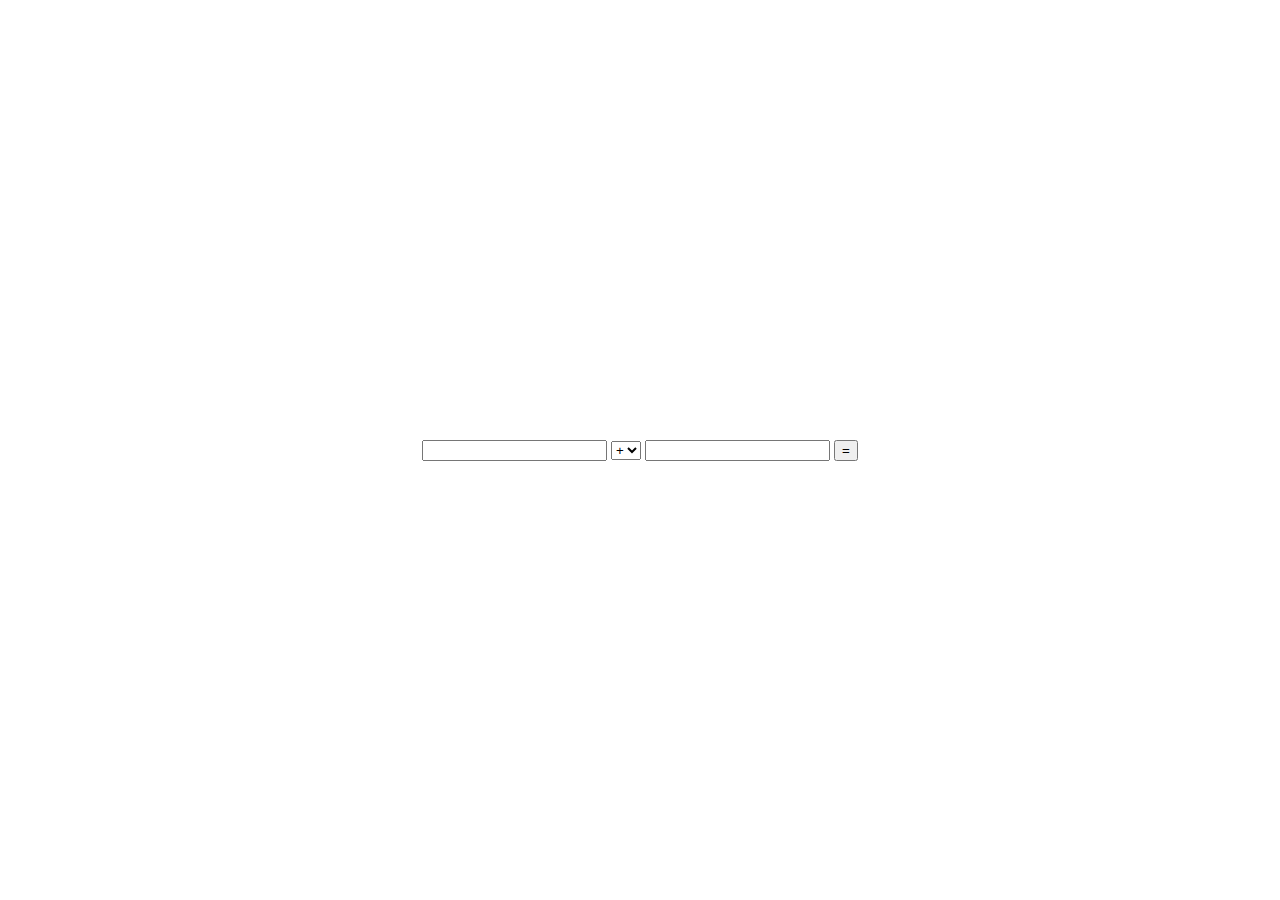
<file: 1/index.html>
<!doctype html>
<html lang="ru">
    <head>
        <meta charset="UTF-8">
        <meta name="viewport" content="width=device-width, initial-scale=1.0">
        <title>Домашнее задание 1</title>
        <link href="css/styles.css" rel="stylesheet">
    </head>
    <body>
        <form>
            <input type="text" class="num1">
            <select name="operator" class="operator">
                <option value="+">+</option>
                <option value="-">-</option>
                <option value="*">*</option>
                <option value="/">/</option>
            </select>
            <input type="text" class="num2">
            <input type="button" class="go" value="=">
            <span class="res"></span>
        </form>
        <script src="js/scripts.js"></script>
    </body>
</html>
</file>
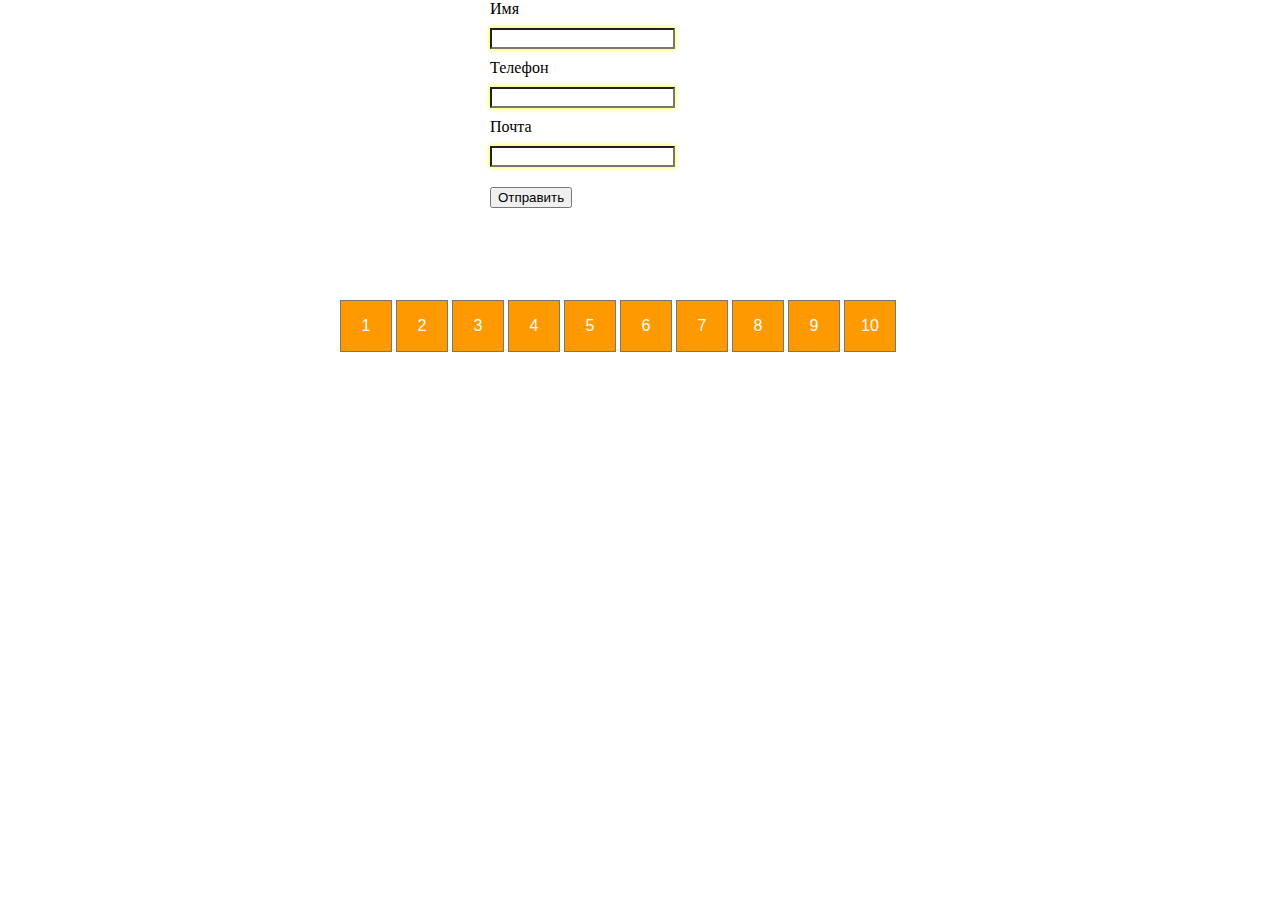
<file: 3/index.html>
<!doctype html>
<html lang="ru">
    <head>
        <meta charset="UTF-8">
        <meta name="viewport" content="width=device-width, initial-scale=1.0">
        <title>Домашнее задание 3</title>
        <link href="css/styles.css" rel="stylesheet">
    </head>
    <body>
        <form class="test">
            Имя<br><input type="text" name="name" class="check"><br>
            Телефон<br><input type="text" name="phone" class="check"><br>
            Почта<br><input type="text" name="email" class="check"><br>
            <input type="submit" value="Отправить">
        </form>

        <div class="items">
            <div class="item">1</div>
            <div class="item">2</div>
            <div class="item">3</div>
            <div class="item">4</div>
            <div class="item">5</div>
            <div class="item">6</div>
            <div class="item">7</div>
            <div class="item">8</div>
            <div class="item">9</div>
            <div class="item">10</div>
        </div>
        <script src="js/ourjquery.js"></script>
        <script src="js/scripts.js"></script>
    </body>
</html>
</file>
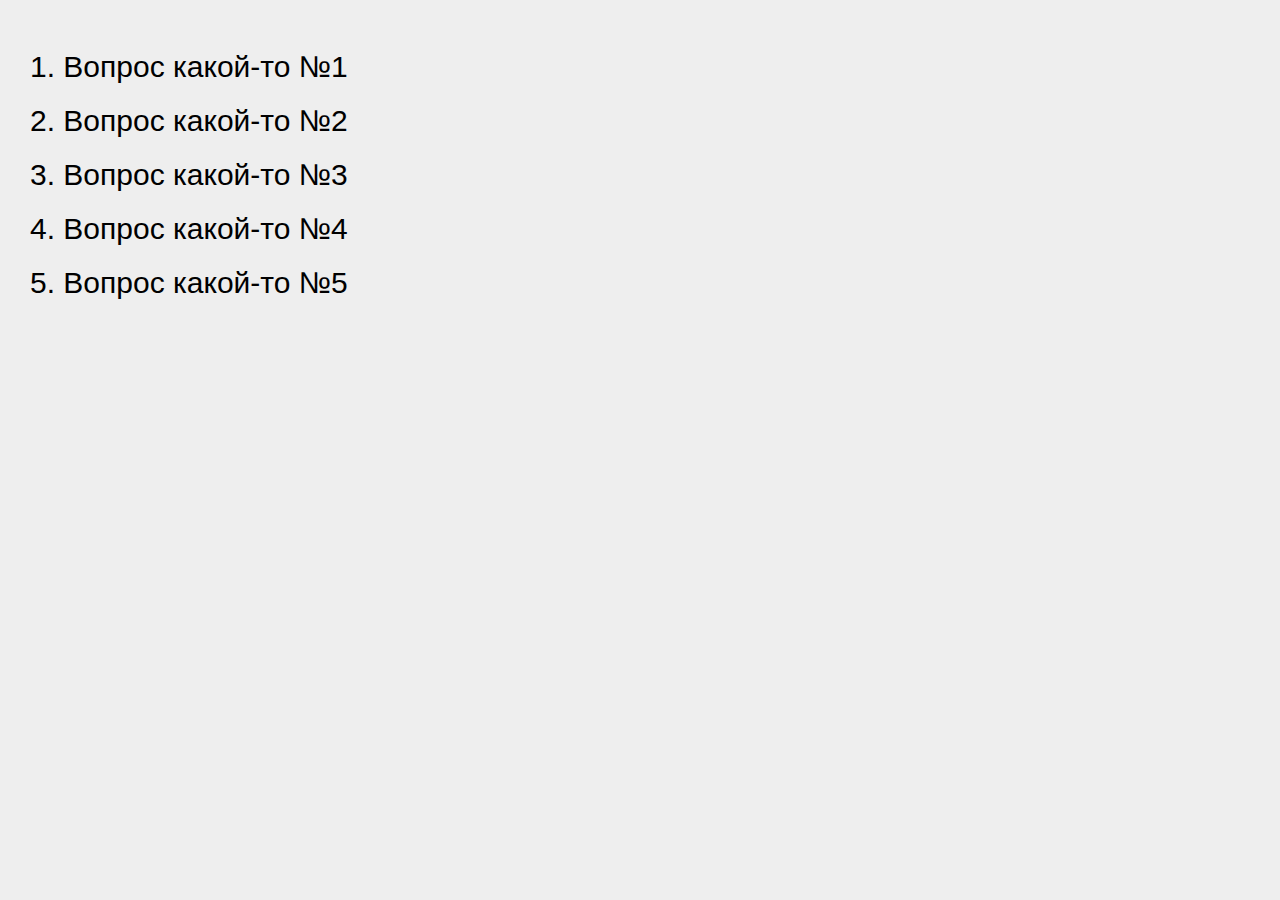
<file: 4/index.html>
<!doctype html>
<html lang="ru">
    <head>
        <meta charset="UTF-8">
        <meta name="viewport" content="width=device-width, initial-scale=1.0">
        <title>Домашнее задание 4-1</title>
        <link href="css/styles.css" rel="stylesheet">
    </head>
    <body>
        <div class="faq">
            <div class="item">
                <div class="ask">1. Вопрос какой-то №1</div>
                <div class="answer">
                    <p>Lorem ipsum dolor sit amet, consectetur adipiscing elit, sed do eiusmod tempor incididunt ut labore et dolore magna aliqua.
                        Ut enim ad minim veniam, quis nostrud exercitation ullamco laboris nisi ut aliquip ex ea commodo consequat.</p>
                    <p>Duis aute irure dolor in reprehenderit in voluptate velit esse cillum dolore eu fugiat nulla pariatur. Excepteur sint occaecat
                        cupidatat non proident, sunt in culpa qui officia deserunt mollit anim id est laborum.</p>
                </div>
            </div>
            <div class="item">
                <div class="ask">2. Вопрос какой-то №2</div>
                <div class="answer">
                    <p>Lorem ipsum dolor sit amet, consectetur adipiscing elit, sed do eiusmod tempor incididunt ut labore et dolore magna aliqua.
                        Ut enim ad minim veniam, quis nostrud exercitation ullamco laboris nisi ut aliquip ex ea commodo consequat.</p>
                    <p>Duis aute irure dolor in reprehenderit in voluptate velit esse cillum dolore eu fugiat nulla pariatur. Excepteur sint occaecat
                        cupidatat non proident, sunt in culpa qui officia deserunt mollit anim id est laborum.</p>
                </div>
            </div>
            <div class="item">
                <div class="ask">3. Вопрос какой-то №3</div>
                <div class="answer">
                    <p>Lorem ipsum dolor sit amet, consectetur adipiscing elit, sed do eiusmod tempor incididunt ut labore et dolore magna aliqua.
                        Ut enim ad minim veniam, quis nostrud exercitation ullamco laboris nisi ut aliquip ex ea commodo consequat.</p>
                    <p>Duis aute irure dolor in reprehenderit in voluptate velit esse cillum dolore eu fugiat nulla pariatur. Excepteur sint occaecat
                        cupidatat non proident, sunt in culpa qui officia deserunt mollit anim id est laborum.</p>
                </div>
            </div>
            <div class="item">
                <div class="ask">4. Вопрос какой-то №4</div>
                <div class="answer">
                    <p>Lorem ipsum dolor sit amet, consectetur adipiscing elit, sed do eiusmod tempor incididunt ut labore et dolore magna aliqua.
                        Ut enim ad minim veniam, quis nostrud exercitation ullamco laboris nisi ut aliquip ex ea commodo consequat.</p>
                    <p>Duis aute irure dolor in reprehenderit in voluptate velit esse cillum dolore eu fugiat nulla pariatur. Excepteur sint occaecat
                        cupidatat non proident, sunt in culpa qui officia deserunt mollit anim id est laborum.</p>
                </div>
            </div>
            <div class="item">
                <div class="ask">5. Вопрос какой-то №5</div>
                <div class="answer">
                    <p>Lorem ipsum dolor sit amet, consectetur adipiscing elit, sed do eiusmod tempor incididunt ut labore et dolore magna aliqua.
                        Ut enim ad minim veniam, quis nostrud exercitation ullamco laboris nisi ut aliquip ex ea commodo consequat.</p>
                    <p>Duis aute irure dolor in reprehenderit in voluptate velit esse cillum dolore eu fugiat nulla pariatur. Excepteur sint occaecat
                        cupidatat non proident, sunt in culpa qui officia deserunt mollit anim id est laborum.</p>
                </div>
            </div>
        </div>

        <script src="js/jquery-3.2.1.min.js"></script>
        <script src="js/jquery.bez.js"></script>
        <script src="js/scripts.js"></script>
    </body>
</html>
</file>
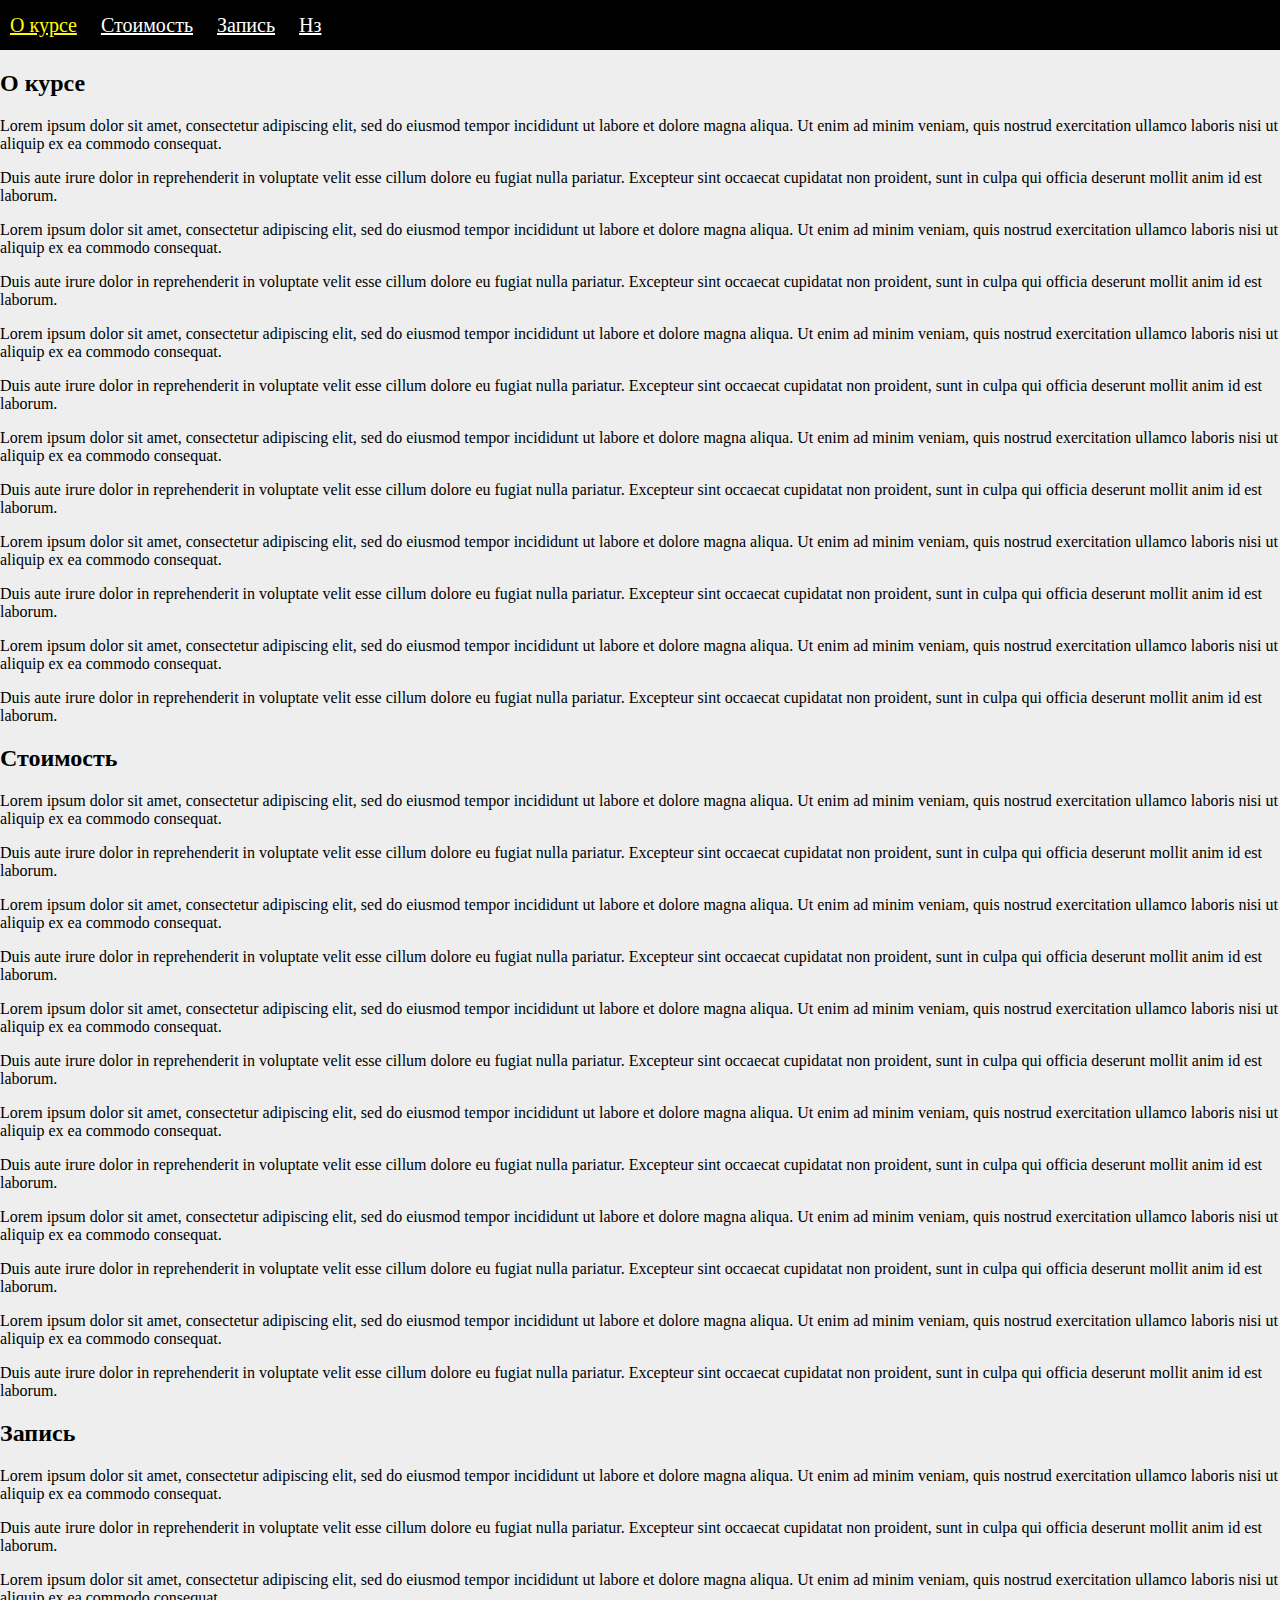
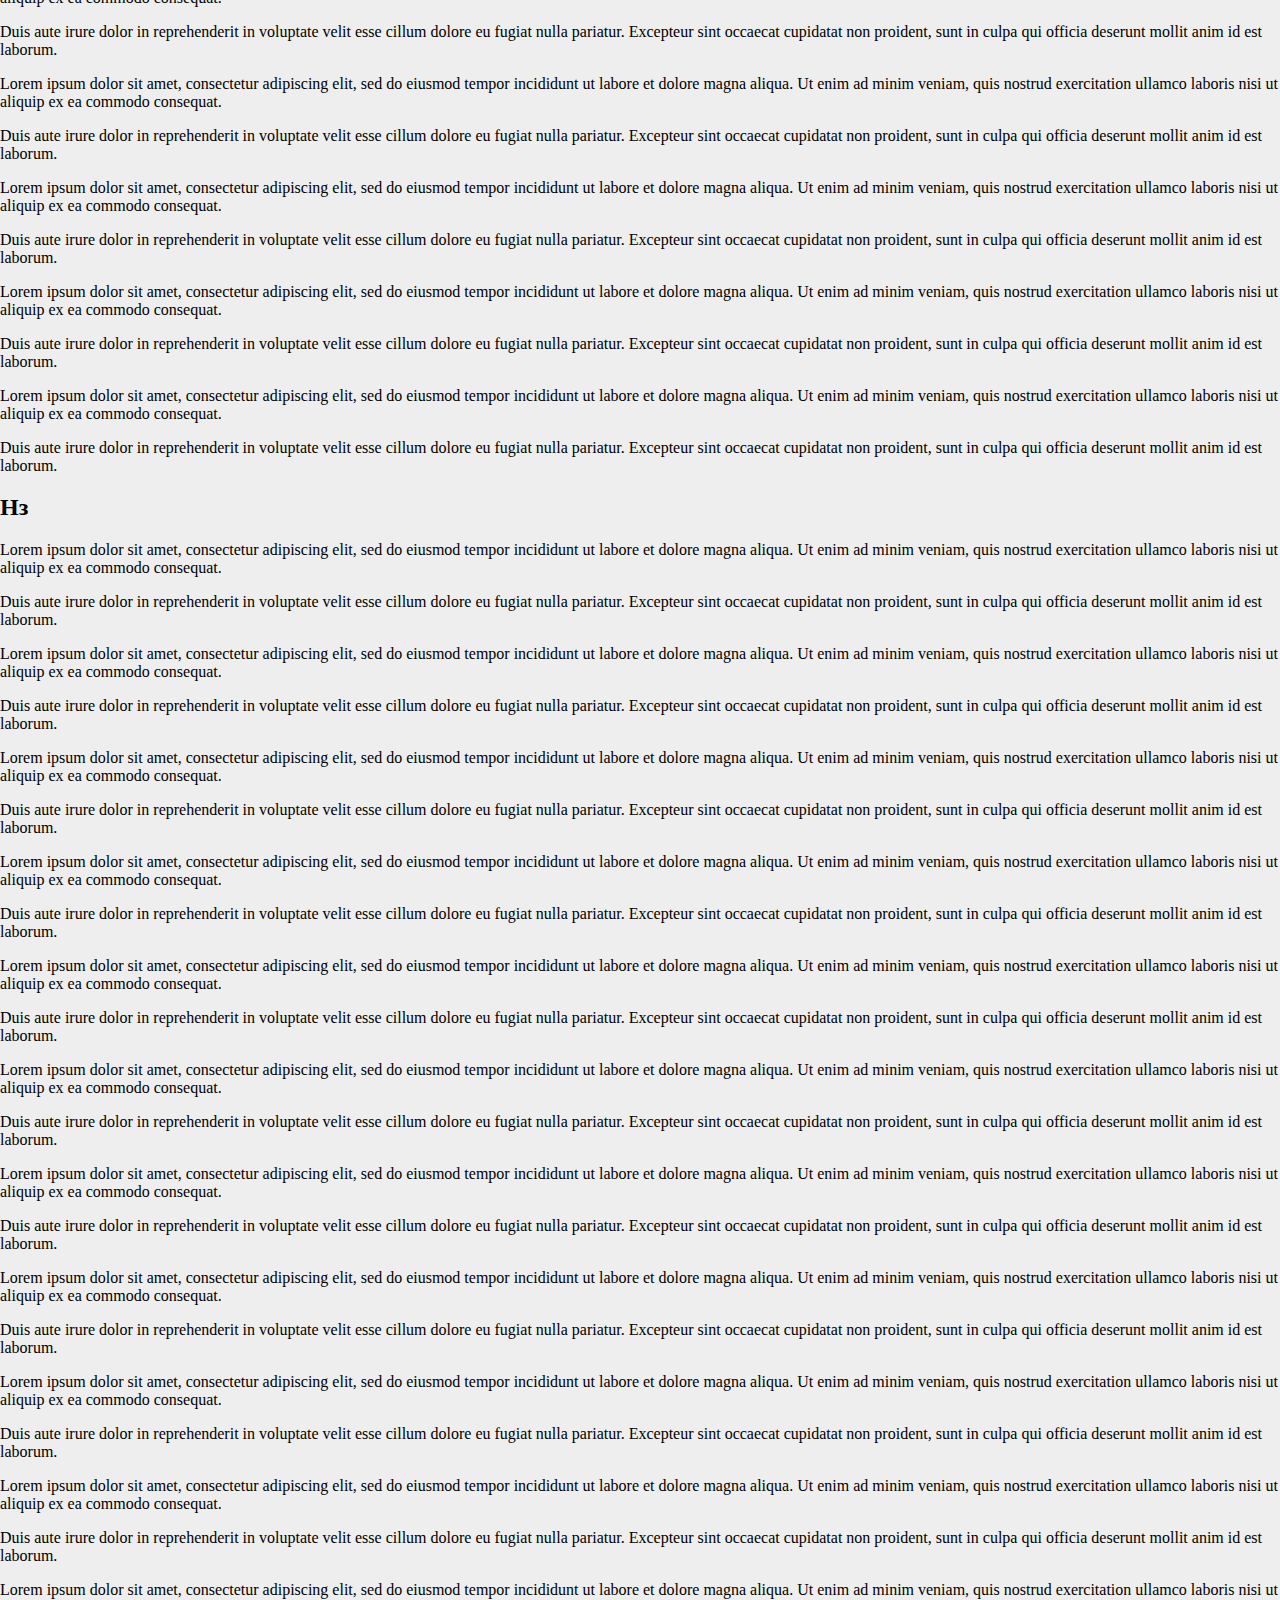
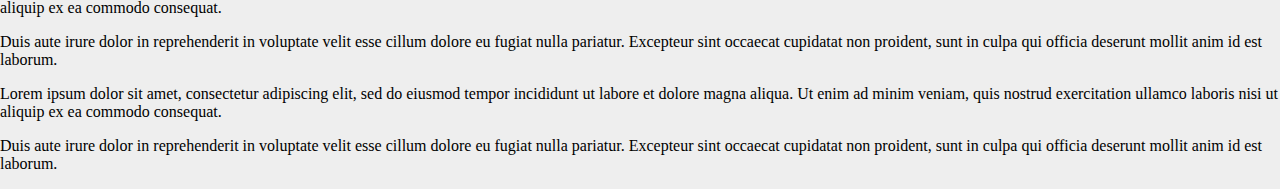
<file: 5/index.html>
<!doctype html>
<html lang="ru">
    <head>
        <meta charset="UTF-8">
        <meta name="viewport" content="width=device-width, initial-scale=1.0">
        <title>Домашнее задание 5-1</title>
        <link href="css/styles.css" rel="stylesheet">
    </head>
    <body>
        <div class="menu">
            <a href="#about">О курсе</a>
            <a href="#price">Стоимость</a>
            <a href="#app">Запись</a>
            <a href="#nz">Нз</a>
        </div>
        <div class="content">
            <h2 id="about">О курсе</h2>
            <p>Lorem ipsum dolor sit amet, consectetur adipiscing elit, sed do eiusmod tempor incididunt ut labore et dolore magna aliqua. Ut enim ad minim veniam, quis nostrud exercitation ullamco laboris nisi ut aliquip ex ea commodo consequat.</p>
            <p>Duis aute irure dolor in reprehenderit in voluptate velit esse cillum dolore eu fugiat nulla pariatur. Excepteur sint occaecat cupidatat non proident, sunt in culpa qui officia deserunt mollit anim id est laborum.</p>
            <p>Lorem ipsum dolor sit amet, consectetur adipiscing elit, sed do eiusmod tempor incididunt ut labore et dolore magna aliqua. Ut enim ad minim veniam, quis nostrud exercitation ullamco laboris nisi ut aliquip ex ea commodo consequat.</p>
            <p>Duis aute irure dolor in reprehenderit in voluptate velit esse cillum dolore eu fugiat nulla pariatur. Excepteur sint occaecat cupidatat non proident, sunt in culpa qui officia deserunt mollit anim id est laborum.</p>
            <p>Lorem ipsum dolor sit amet, consectetur adipiscing elit, sed do eiusmod tempor incididunt ut labore et dolore magna aliqua. Ut enim ad minim veniam, quis nostrud exercitation ullamco laboris nisi ut aliquip ex ea commodo consequat.</p>
            <p>Duis aute irure dolor in reprehenderit in voluptate velit esse cillum dolore eu fugiat nulla pariatur. Excepteur sint occaecat cupidatat non proident, sunt in culpa qui officia deserunt mollit anim id est laborum.</p>
            <p>Lorem ipsum dolor sit amet, consectetur adipiscing elit, sed do eiusmod tempor incididunt ut labore et dolore magna aliqua. Ut enim ad minim veniam, quis nostrud exercitation ullamco laboris nisi ut aliquip ex ea commodo consequat.</p>
            <p>Duis aute irure dolor in reprehenderit in voluptate velit esse cillum dolore eu fugiat nulla pariatur. Excepteur sint occaecat cupidatat non proident, sunt in culpa qui officia deserunt mollit anim id est laborum.</p>
            <p>Lorem ipsum dolor sit amet, consectetur adipiscing elit, sed do eiusmod tempor incididunt ut labore et dolore magna aliqua. Ut enim ad minim veniam, quis nostrud exercitation ullamco laboris nisi ut aliquip ex ea commodo consequat.</p>
            <p>Duis aute irure dolor in reprehenderit in voluptate velit esse cillum dolore eu fugiat nulla pariatur. Excepteur sint occaecat cupidatat non proident, sunt in culpa qui officia deserunt mollit anim id est laborum.</p>
            <p>Lorem ipsum dolor sit amet, consectetur adipiscing elit, sed do eiusmod tempor incididunt ut labore et dolore magna aliqua. Ut enim ad minim veniam, quis nostrud exercitation ullamco laboris nisi ut aliquip ex ea commodo consequat.</p>
            <p>Duis aute irure dolor in reprehenderit in voluptate velit esse cillum dolore eu fugiat nulla pariatur. Excepteur sint occaecat cupidatat non proident, sunt in culpa qui officia deserunt mollit anim id est laborum.</p> 
            <h2 id="price">Стоимость</h2>
            <p>Lorem ipsum dolor sit amet, consectetur adipiscing elit, sed do eiusmod tempor incididunt ut labore et dolore magna aliqua. Ut enim ad minim veniam, quis nostrud exercitation ullamco laboris nisi ut aliquip ex ea commodo consequat.</p>
            <p>Duis aute irure dolor in reprehenderit in voluptate velit esse cillum dolore eu fugiat nulla pariatur. Excepteur sint occaecat cupidatat non proident, sunt in culpa qui officia deserunt mollit anim id est laborum.</p>
            <p>Lorem ipsum dolor sit amet, consectetur adipiscing elit, sed do eiusmod tempor incididunt ut labore et dolore magna aliqua. Ut enim ad minim veniam, quis nostrud exercitation ullamco laboris nisi ut aliquip ex ea commodo consequat.</p>
            <p>Duis aute irure dolor in reprehenderit in voluptate velit esse cillum dolore eu fugiat nulla pariatur. Excepteur sint occaecat cupidatat non proident, sunt in culpa qui officia deserunt mollit anim id est laborum.</p>
            <p>Lorem ipsum dolor sit amet, consectetur adipiscing elit, sed do eiusmod tempor incididunt ut labore et dolore magna aliqua. Ut enim ad minim veniam, quis nostrud exercitation ullamco laboris nisi ut aliquip ex ea commodo consequat.</p>
            <p>Duis aute irure dolor in reprehenderit in voluptate velit esse cillum dolore eu fugiat nulla pariatur. Excepteur sint occaecat cupidatat non proident, sunt in culpa qui officia deserunt mollit anim id est laborum.</p>
            <p>Lorem ipsum dolor sit amet, consectetur adipiscing elit, sed do eiusmod tempor incididunt ut labore et dolore magna aliqua. Ut enim ad minim veniam, quis nostrud exercitation ullamco laboris nisi ut aliquip ex ea commodo consequat.</p>
            <p>Duis aute irure dolor in reprehenderit in voluptate velit esse cillum dolore eu fugiat nulla pariatur. Excepteur sint occaecat cupidatat non proident, sunt in culpa qui officia deserunt mollit anim id est laborum.</p>
            <p>Lorem ipsum dolor sit amet, consectetur adipiscing elit, sed do eiusmod tempor incididunt ut labore et dolore magna aliqua. Ut enim ad minim veniam, quis nostrud exercitation ullamco laboris nisi ut aliquip ex ea commodo consequat.</p>
            <p>Duis aute irure dolor in reprehenderit in voluptate velit esse cillum dolore eu fugiat nulla pariatur. Excepteur sint occaecat cupidatat non proident, sunt in culpa qui officia deserunt mollit anim id est laborum.</p>
            <p>Lorem ipsum dolor sit amet, consectetur adipiscing elit, sed do eiusmod tempor incididunt ut labore et dolore magna aliqua. Ut enim ad minim veniam, quis nostrud exercitation ullamco laboris nisi ut aliquip ex ea commodo consequat.</p>
            <p>Duis aute irure dolor in reprehenderit in voluptate velit esse cillum dolore eu fugiat nulla pariatur. Excepteur sint occaecat cupidatat non proident, sunt in culpa qui officia deserunt mollit anim id est laborum.</p> 
            <h2 id="app">Запись</h2>
            <p>Lorem ipsum dolor sit amet, consectetur adipiscing elit, sed do eiusmod tempor incididunt ut labore et dolore magna aliqua. Ut enim ad minim veniam, quis nostrud exercitation ullamco laboris nisi ut aliquip ex ea commodo consequat.</p>
            <p>Duis aute irure dolor in reprehenderit in voluptate velit esse cillum dolore eu fugiat nulla pariatur. Excepteur sint occaecat cupidatat non proident, sunt in culpa qui officia deserunt mollit anim id est laborum.</p>
            <p>Lorem ipsum dolor sit amet, consectetur adipiscing elit, sed do eiusmod tempor incididunt ut labore et dolore magna aliqua. Ut enim ad minim veniam, quis nostrud exercitation ullamco laboris nisi ut aliquip ex ea commodo consequat.</p>
            <p>Duis aute irure dolor in reprehenderit in voluptate velit esse cillum dolore eu fugiat nulla pariatur. Excepteur sint occaecat cupidatat non proident, sunt in culpa qui officia deserunt mollit anim id est laborum.</p>
            <p>Lorem ipsum dolor sit amet, consectetur adipiscing elit, sed do eiusmod tempor incididunt ut labore et dolore magna aliqua. Ut enim ad minim veniam, quis nostrud exercitation ullamco laboris nisi ut aliquip ex ea commodo consequat.</p>
            <p>Duis aute irure dolor in reprehenderit in voluptate velit esse cillum dolore eu fugiat nulla pariatur. Excepteur sint occaecat cupidatat non proident, sunt in culpa qui officia deserunt mollit anim id est laborum.</p>
            <p>Lorem ipsum dolor sit amet, consectetur adipiscing elit, sed do eiusmod tempor incididunt ut labore et dolore magna aliqua. Ut enim ad minim veniam, quis nostrud exercitation ullamco laboris nisi ut aliquip ex ea commodo consequat.</p>
            <p>Duis aute irure dolor in reprehenderit in voluptate velit esse cillum dolore eu fugiat nulla pariatur. Excepteur sint occaecat cupidatat non proident, sunt in culpa qui officia deserunt mollit anim id est laborum.</p>
            <p>Lorem ipsum dolor sit amet, consectetur adipiscing elit, sed do eiusmod tempor incididunt ut labore et dolore magna aliqua. Ut enim ad minim veniam, quis nostrud exercitation ullamco laboris nisi ut aliquip ex ea commodo consequat.</p>
            <p>Duis aute irure dolor in reprehenderit in voluptate velit esse cillum dolore eu fugiat nulla pariatur. Excepteur sint occaecat cupidatat non proident, sunt in culpa qui officia deserunt mollit anim id est laborum.</p>
            <p>Lorem ipsum dolor sit amet, consectetur adipiscing elit, sed do eiusmod tempor incididunt ut labore et dolore magna aliqua. Ut enim ad minim veniam, quis nostrud exercitation ullamco laboris nisi ut aliquip ex ea commodo consequat.</p>
            <p>Duis aute irure dolor in reprehenderit in voluptate velit esse cillum dolore eu fugiat nulla pariatur. Excepteur sint occaecat cupidatat non proident, sunt in culpa qui officia deserunt mollit anim id est laborum.</p> 
            <h2 id="nz">Нз</h2>
            <p>Lorem ipsum dolor sit amet, consectetur adipiscing elit, sed do eiusmod tempor incididunt ut labore et dolore magna aliqua. Ut enim ad minim veniam, quis nostrud exercitation ullamco laboris nisi ut aliquip ex ea commodo consequat.</p>
            <p>Duis aute irure dolor in reprehenderit in voluptate velit esse cillum dolore eu fugiat nulla pariatur. Excepteur sint occaecat cupidatat non proident, sunt in culpa qui officia deserunt mollit anim id est laborum.</p>
            <p>Lorem ipsum dolor sit amet, consectetur adipiscing elit, sed do eiusmod tempor incididunt ut labore et dolore magna aliqua. Ut enim ad minim veniam, quis nostrud exercitation ullamco laboris nisi ut aliquip ex ea commodo consequat.</p>
            <p>Duis aute irure dolor in reprehenderit in voluptate velit esse cillum dolore eu fugiat nulla pariatur. Excepteur sint occaecat cupidatat non proident, sunt in culpa qui officia deserunt mollit anim id est laborum.</p>
            <p>Lorem ipsum dolor sit amet, consectetur adipiscing elit, sed do eiusmod tempor incididunt ut labore et dolore magna aliqua. Ut enim ad minim veniam, quis nostrud exercitation ullamco laboris nisi ut aliquip ex ea commodo consequat.</p>
            <p>Duis aute irure dolor in reprehenderit in voluptate velit esse cillum dolore eu fugiat nulla pariatur. Excepteur sint occaecat cupidatat non proident, sunt in culpa qui officia deserunt mollit anim id est laborum.</p>
            <p>Lorem ipsum dolor sit amet, consectetur adipiscing elit, sed do eiusmod tempor incididunt ut labore et dolore magna aliqua. Ut enim ad minim veniam, quis nostrud exercitation ullamco laboris nisi ut aliquip ex ea commodo consequat.</p>
            <p>Duis aute irure dolor in reprehenderit in voluptate velit esse cillum dolore eu fugiat nulla pariatur. Excepteur sint occaecat cupidatat non proident, sunt in culpa qui officia deserunt mollit anim id est laborum.</p>
            <p>Lorem ipsum dolor sit amet, consectetur adipiscing elit, sed do eiusmod tempor incididunt ut labore et dolore magna aliqua. Ut enim ad minim veniam, quis nostrud exercitation ullamco laboris nisi ut aliquip ex ea commodo consequat.</p>
            <p>Duis aute irure dolor in reprehenderit in voluptate velit esse cillum dolore eu fugiat nulla pariatur. Excepteur sint occaecat cupidatat non proident, sunt in culpa qui officia deserunt mollit anim id est laborum.</p>
            <p>Lorem ipsum dolor sit amet, consectetur adipiscing elit, sed do eiusmod tempor incididunt ut labore et dolore magna aliqua. Ut enim ad minim veniam, quis nostrud exercitation ullamco laboris nisi ut aliquip ex ea commodo consequat.</p>
            <p>Duis aute irure dolor in reprehenderit in voluptate velit esse cillum dolore eu fugiat nulla pariatur. Excepteur sint occaecat cupidatat non proident, sunt in culpa qui officia deserunt mollit anim id est laborum.</p>     
            <p>Lorem ipsum dolor sit amet, consectetur adipiscing elit, sed do eiusmod tempor incididunt ut labore et dolore magna aliqua. Ut enim ad minim veniam, quis nostrud exercitation ullamco laboris nisi ut aliquip ex ea commodo consequat.</p>
            <p>Duis aute irure dolor in reprehenderit in voluptate velit esse cillum dolore eu fugiat nulla pariatur. Excepteur sint occaecat cupidatat non proident, sunt in culpa qui officia deserunt mollit anim id est laborum.</p>
            <p>Lorem ipsum dolor sit amet, consectetur adipiscing elit, sed do eiusmod tempor incididunt ut labore et dolore magna aliqua. Ut enim ad minim veniam, quis nostrud exercitation ullamco laboris nisi ut aliquip ex ea commodo consequat.</p>
            <p>Duis aute irure dolor in reprehenderit in voluptate velit esse cillum dolore eu fugiat nulla pariatur. Excepteur sint occaecat cupidatat non proident, sunt in culpa qui officia deserunt mollit anim id est laborum.</p>
            <p>Lorem ipsum dolor sit amet, consectetur adipiscing elit, sed do eiusmod tempor incididunt ut labore et dolore magna aliqua. Ut enim ad minim veniam, quis nostrud exercitation ullamco laboris nisi ut aliquip ex ea commodo consequat.</p>
            <p>Duis aute irure dolor in reprehenderit in voluptate velit esse cillum dolore eu fugiat nulla pariatur. Excepteur sint occaecat cupidatat non proident, sunt in culpa qui officia deserunt mollit anim id est laborum.</p>
            <p>Lorem ipsum dolor sit amet, consectetur adipiscing elit, sed do eiusmod tempor incididunt ut labore et dolore magna aliqua. Ut enim ad minim veniam, quis nostrud exercitation ullamco laboris nisi ut aliquip ex ea commodo consequat.</p>
            <p>Duis aute irure dolor in reprehenderit in voluptate velit esse cillum dolore eu fugiat nulla pariatur. Excepteur sint occaecat cupidatat non proident, sunt in culpa qui officia deserunt mollit anim id est laborum.</p>
            <p>Lorem ipsum dolor sit amet, consectetur adipiscing elit, sed do eiusmod tempor incididunt ut labore et dolore magna aliqua. Ut enim ad minim veniam, quis nostrud exercitation ullamco laboris nisi ut aliquip ex ea commodo consequat.</p>
            <p>Duis aute irure dolor in reprehenderit in voluptate velit esse cillum dolore eu fugiat nulla pariatur. Excepteur sint occaecat cupidatat non proident, sunt in culpa qui officia deserunt mollit anim id est laborum.</p>
            <p>Lorem ipsum dolor sit amet, consectetur adipiscing elit, sed do eiusmod tempor incididunt ut labore et dolore magna aliqua. Ut enim ad minim veniam, quis nostrud exercitation ullamco laboris nisi ut aliquip ex ea commodo consequat.</p>
            <p>Duis aute irure dolor in reprehenderit in voluptate velit esse cillum dolore eu fugiat nulla pariatur. Excepteur sint occaecat cupidatat non proident, sunt in culpa qui officia deserunt mollit anim id est laborum.</p>     
        </div>

        <a href="#" rel="nofollow" class="scrollTop">Наверх</a>

        <script src="js/jquery-3.2.1.min.js"></script>
        <script src="js/scripts.js"></script>
    </body>
</html>
</file>
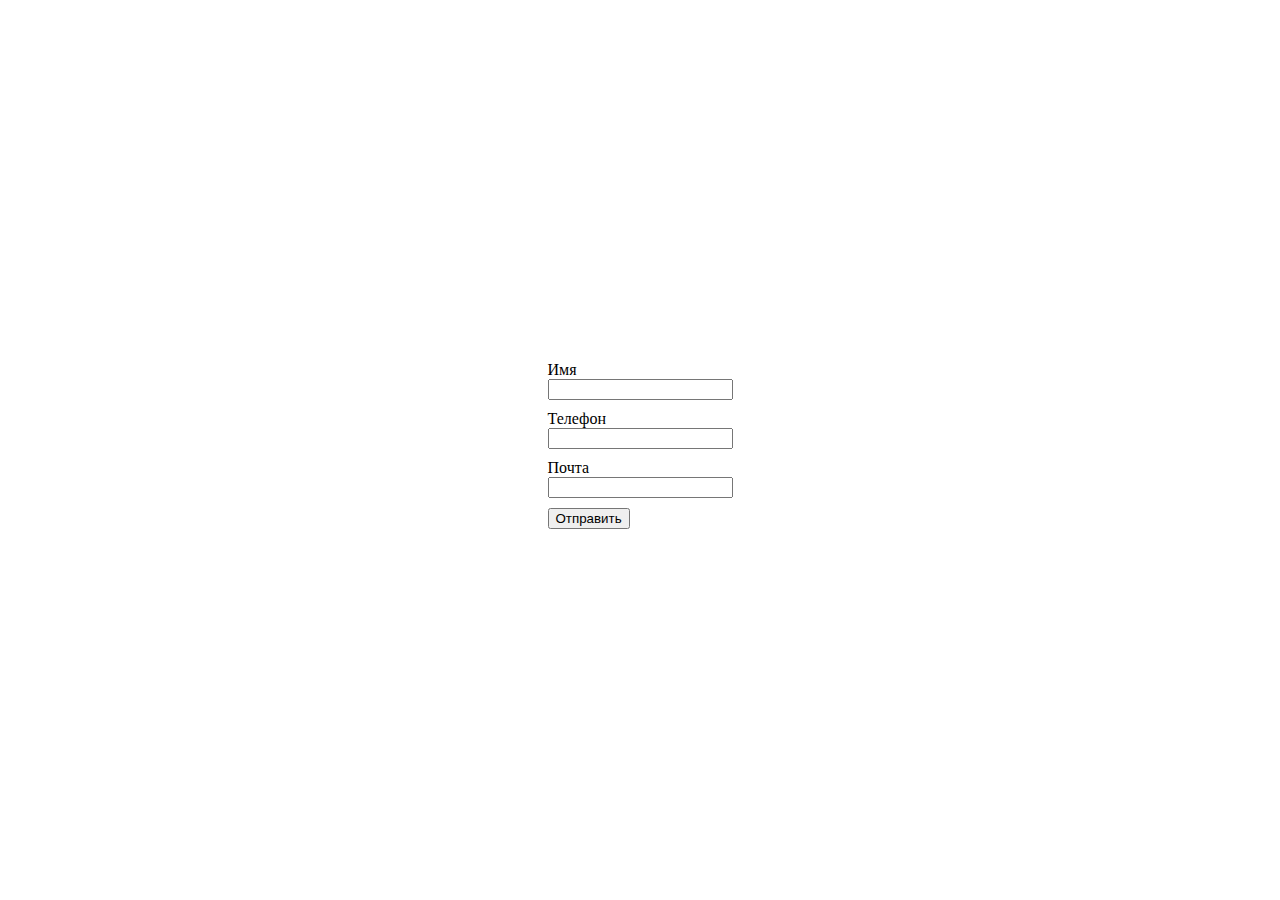
<file: 2/1/index.html>
<!doctype html>
<html lang="ru">
    <head>
        <meta charset="UTF-8">
        <meta name="viewport" content="width=device-width, initial-scale=1.0">
        <title>Домашнее задание 2</title>
        <link href="css/styles.css" rel="stylesheet">
    </head>
    <body>
        <form action="" method="post">
            Имя
            <input type="text" name="name" class="check" data-pattern="[a-zA-Zа-яА-Я]{3,}">
            Телефон
            <input type="text" name="phone" class="check" data-pattern="^((8|\+7)[\- ]?)?(\(?\d{3}\)?[\- ]?)?[\d\- ]{6,10}$">
            Почта
            <input type="text" name="email" class="check" data-pattern="^([a-zA-Z0-9_-]+\.)*[a-zA-Z0-9_-]+@[a-zA-Z0-9_-]+(\.[a-zA-Z0-9_-]+)*\.[a-zA-Z]{2,6}$">

            <input type="submit" value="Отправить">

            <div class="message_error"></div>
        </form>
        <script src="js/scripts.js"></script>
    </body>
</html>
</file>
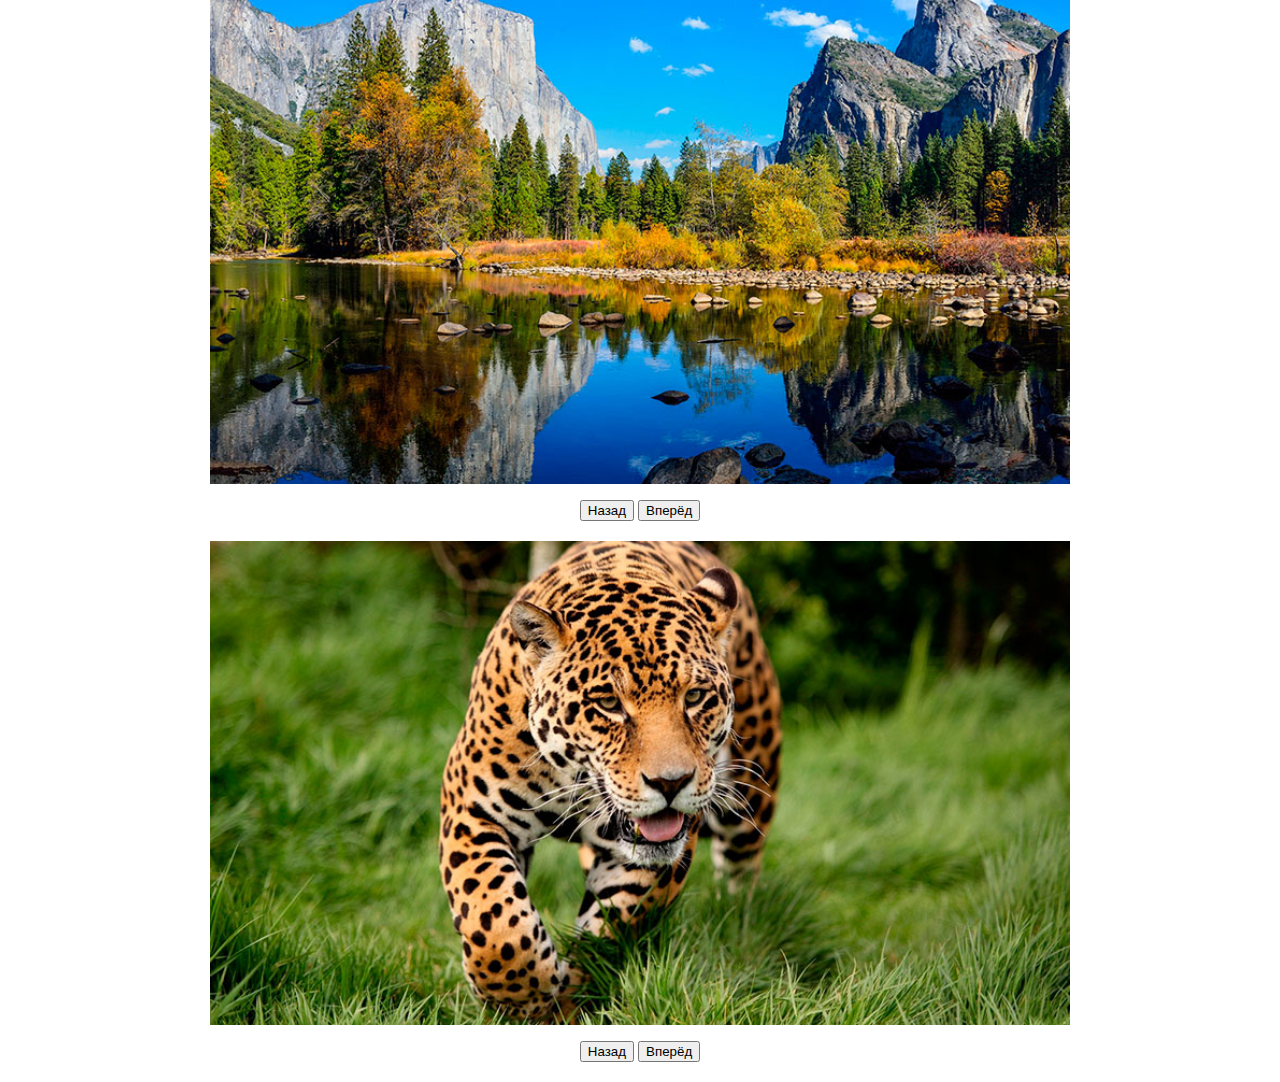
<file: 2/2/index.html>
<!doctype html>
<html>
    <head>
        <meta charset="utf-8">
        <title>Первый сайт</title>
        <link rel="stylesheet" href="css/styles.css">
    </head>
    <body>
        <div class="gallery gallery-1">
            <div class="photos">
                <img src="img/1.jpg" class="showed" alt="">
                <img src="img/2.jpg" alt="">
                <img src="img/3.jpg" alt="">
                <img src="img/4.jpg" alt="">
                <img src="img/5.jpg" alt="">
            </div>
            <div class="buttons">
                <input type="button" value="Назад" class="prev">
                <input type="button" value="Вперёд" class="next">
            </div>
        </div>

        <div class="gallery gallery-2">
            <div class="photos">
                <img src="img/6.jpg" class="showed" alt="">
                <img src="img/7.jpg" alt="">
                <img src="img/8.jpg" alt="">
                <img src="img/9.jpg" alt="">
                <img src="img/10.jpg" alt="">
            </div>
            <div class="buttons">
                <input type="button" value="Назад" class="prev">
                <input type="button" value="Вперёд" class="next">
            </div>
        </div>
        <script src="js/script.js"></script>
    </body>
</html>
</file>
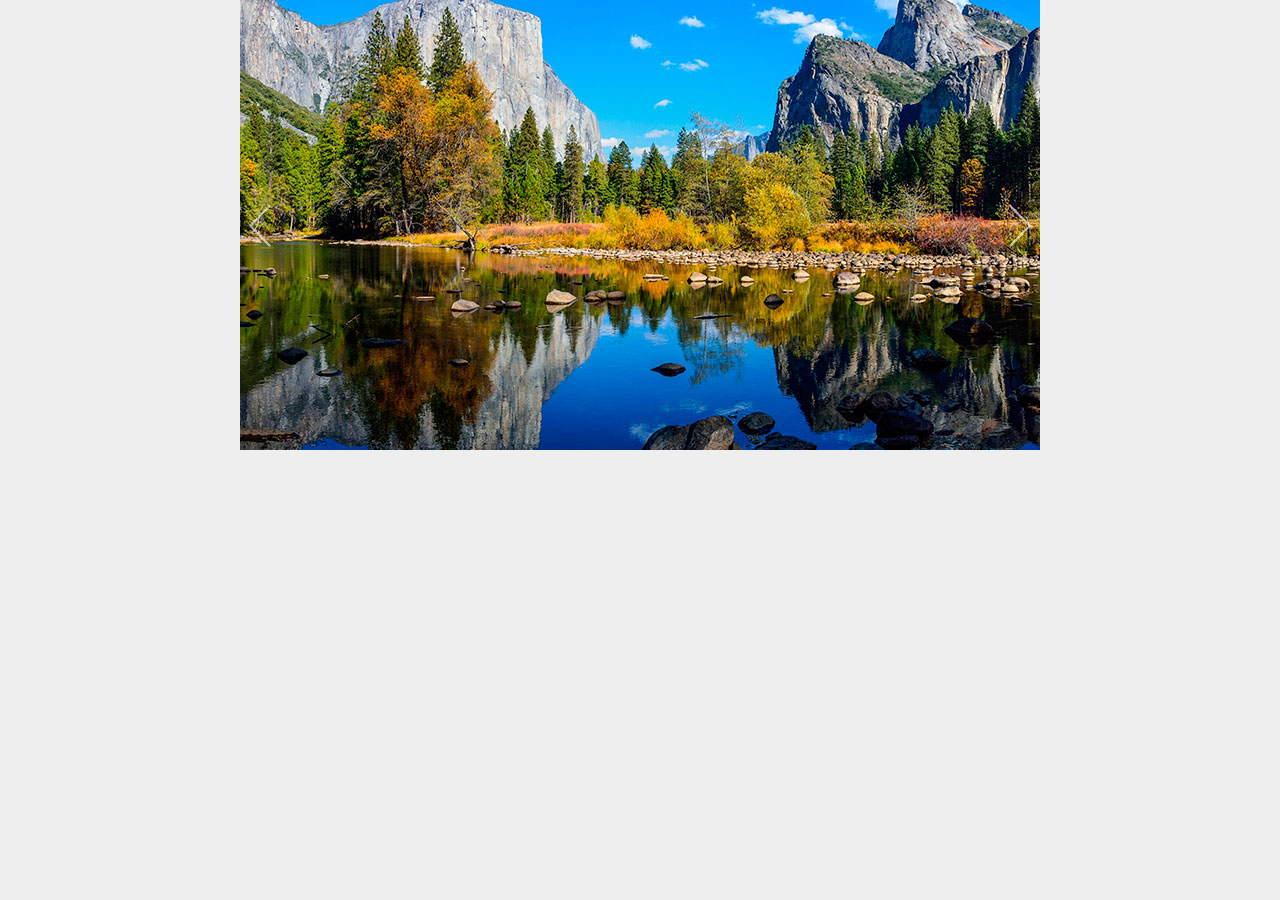
<file: 4/gallery.html>
<!doctype html>
<html>
    <head>
        <meta charset="utf-8">
        <title>Домашнее задание 4-4</title>
        <link rel="stylesheet" href="css/styles.css">
    </head>
    <body>
        <div class="gallery gallery-1">
            <div class="photos">
                <img src="img/1.jpg" alt="">
                <img src="img/2.jpg" alt="">
                <img src="img/3.jpg" alt="">
                <img src="img/4.jpg" alt="">
                <img src="img/5.jpg" alt="">
                <img src="img/6.jpg" alt="">
                <img src="img/7.jpg" alt="">
                <img src="img/8.jpg" alt="">
                <img src="img/9.jpg" alt="">
                <img src="img/10.jpg" alt="">
            </div>
            <div class="buttons">
                <span class="prev"></span>
                <span class="next"></span>
            </div>
        </div>

        <script src="js/jquery-3.2.1.min.js"></script>
        <script src="js/scripts.js"></script>
    </body>
</html>
</file>
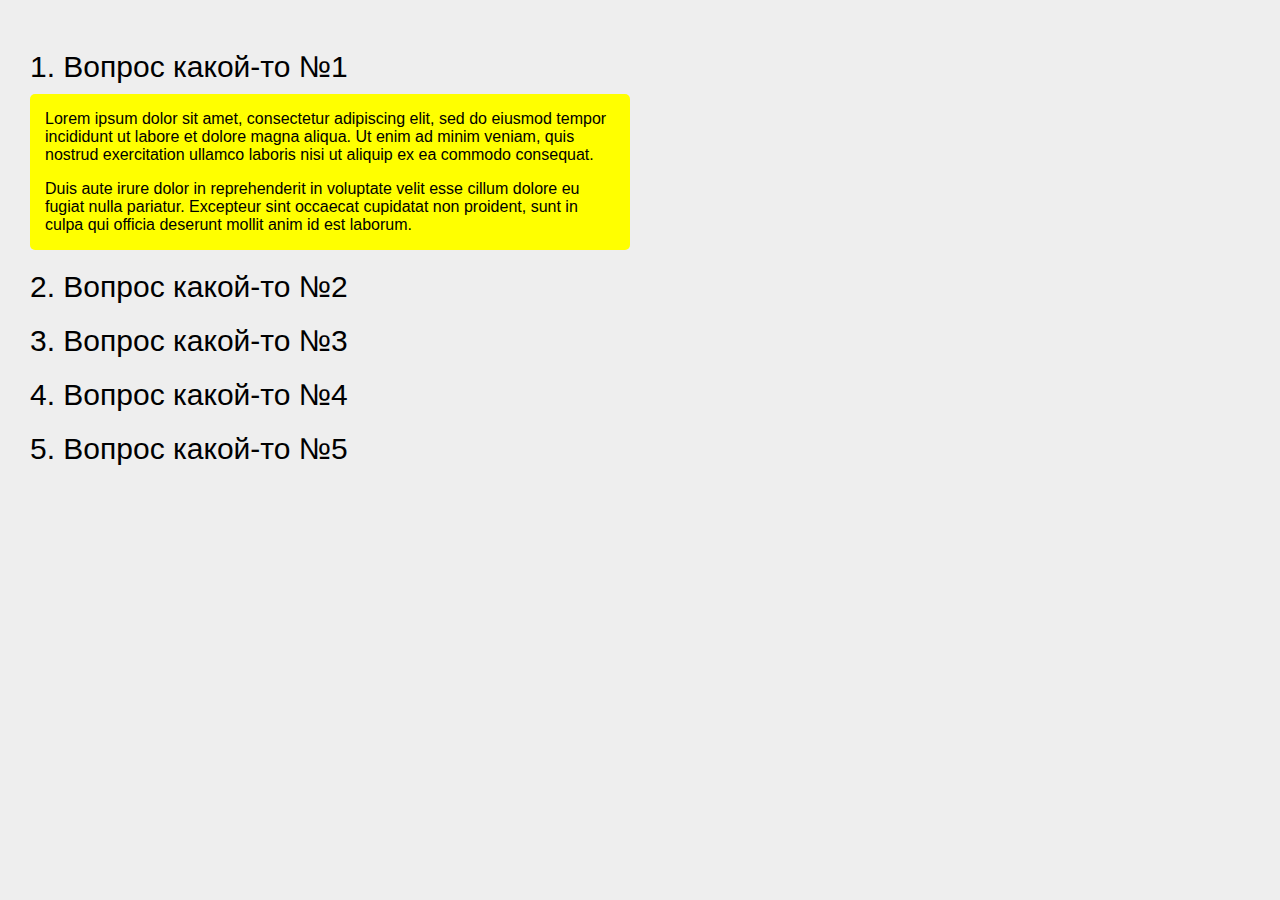
<file: 4/index1.html>
<!doctype html>
<html lang="ru">
    <head>
        <meta charset="UTF-8">
        <meta name="viewport" content="width=device-width, initial-scale=1.0">
        <title>Домашнее задание 4-2</title>
        <link href="css/styles.css" rel="stylesheet">
    </head>
    <body>
        <div class="faq">
            <div class="item">
                <div class="ask1">1. Вопрос какой-то №1</div>
                <div class="answer1">
                    <p>Lorem ipsum dolor sit amet, consectetur adipiscing elit, sed do eiusmod tempor incididunt ut labore et dolore magna aliqua.
                        Ut enim ad minim veniam, quis nostrud exercitation ullamco laboris nisi ut aliquip ex ea commodo consequat.</p>
                    <p>Duis aute irure dolor in reprehenderit in voluptate velit esse cillum dolore eu fugiat nulla pariatur. Excepteur sint occaecat
                        cupidatat non proident, sunt in culpa qui officia deserunt mollit anim id est laborum.</p>
                </div>
            </div>
            <div class="item">
                <div class="ask1">2. Вопрос какой-то №2</div>
                <div class="answer1">
                    <p>Lorem ipsum dolor sit amet, consectetur adipiscing elit, sed do eiusmod tempor incididunt ut labore et dolore magna aliqua.
                        Ut enim ad minim veniam, quis nostrud exercitation ullamco laboris nisi ut aliquip ex ea commodo consequat.</p>
                    <p>Duis aute irure dolor in reprehenderit in voluptate velit esse cillum dolore eu fugiat nulla pariatur. Excepteur sint occaecat
                        cupidatat non proident, sunt in culpa qui officia deserunt mollit anim id est laborum.</p>
                </div>
            </div>
            <div class="item">
                <div class="ask1">3. Вопрос какой-то №3</div>
                <div class="answer1">
                    <p>Lorem ipsum dolor sit amet, consectetur adipiscing elit, sed do eiusmod tempor incididunt ut labore et dolore magna aliqua.
                        Ut enim ad minim veniam, quis nostrud exercitation ullamco laboris nisi ut aliquip ex ea commodo consequat.</p>
                    <p>Duis aute irure dolor in reprehenderit in voluptate velit esse cillum dolore eu fugiat nulla pariatur. Excepteur sint occaecat
                        cupidatat non proident, sunt in culpa qui officia deserunt mollit anim id est laborum.</p>
                </div>
            </div>
            <div class="item">
                <div class="ask1">4. Вопрос какой-то №4</div>
                <div class="answer1">
                    <p>Lorem ipsum dolor sit amet, consectetur adipiscing elit, sed do eiusmod tempor incididunt ut labore et dolore magna aliqua.
                        Ut enim ad minim veniam, quis nostrud exercitation ullamco laboris nisi ut aliquip ex ea commodo consequat.</p>
                    <p>Duis aute irure dolor in reprehenderit in voluptate velit esse cillum dolore eu fugiat nulla pariatur. Excepteur sint occaecat
                        cupidatat non proident, sunt in culpa qui officia deserunt mollit anim id est laborum.</p>
                </div>
            </div>
            <div class="item">
                <div class="ask1">5. Вопрос какой-то №5</div>
                <div class="answer1">
                    <p>Lorem ipsum dolor sit amet, consectetur adipiscing elit, sed do eiusmod tempor incididunt ut labore et dolore magna aliqua.
                        Ut enim ad minim veniam, quis nostrud exercitation ullamco laboris nisi ut aliquip ex ea commodo consequat.</p>
                    <p>Duis aute irure dolor in reprehenderit in voluptate velit esse cillum dolore eu fugiat nulla pariatur. Excepteur sint occaecat
                        cupidatat non proident, sunt in culpa qui officia deserunt mollit anim id est laborum.</p>
                </div>
            </div>
        </div>

        <script src="js/jquery-3.2.1.min.js"></script>
        <script src="js/jquery.bez.js"></script>
        <script src="js/scripts.js"></script>
    </body>
</html>
</file>
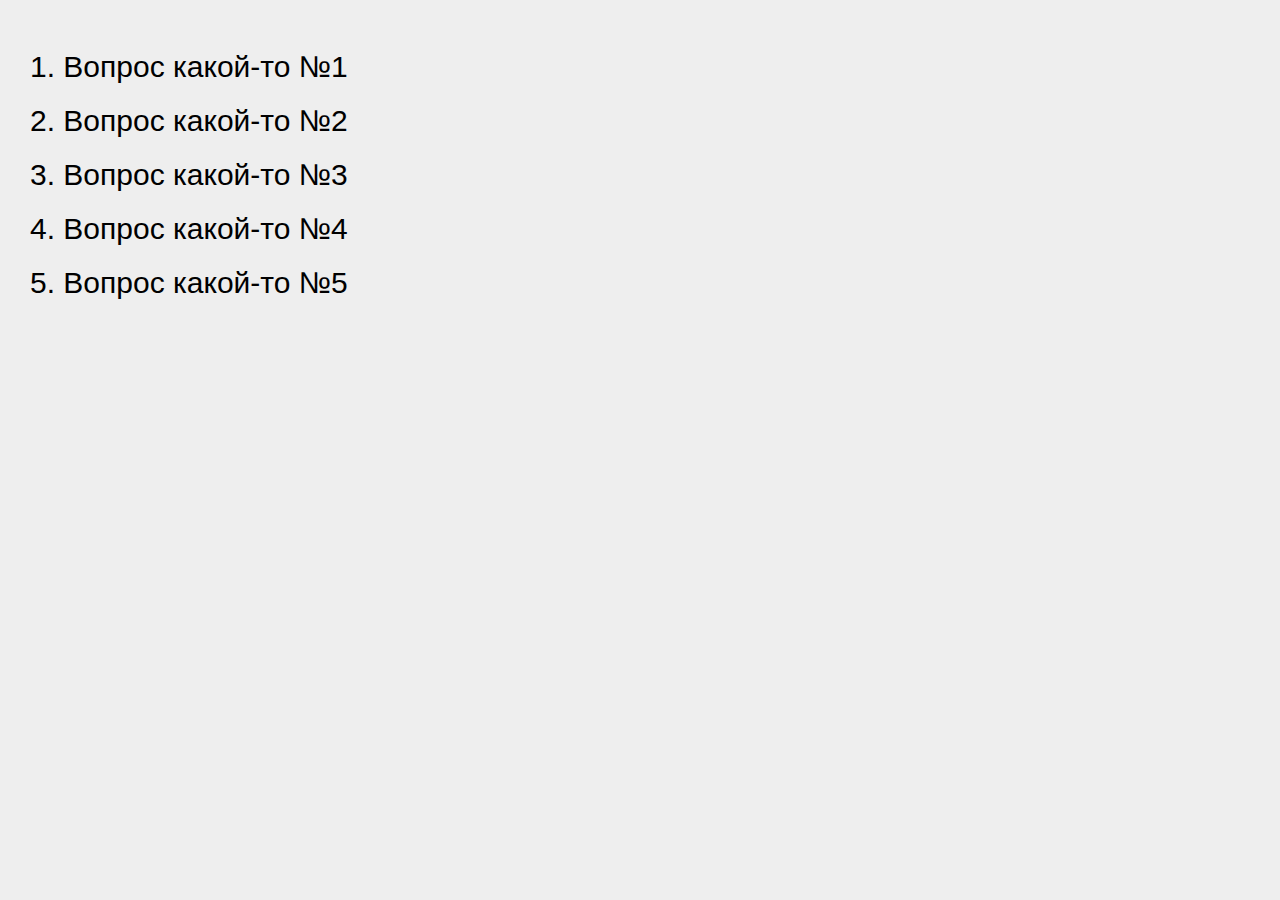
<file: 4/index2.html>
<!doctype html>
<html lang="ru">
    <head>
        <meta charset="UTF-8">
        <meta name="viewport" content="width=device-width, initial-scale=1.0">
        <title>Домашнее задание 4-3</title>
        <link href="css/styles.css" rel="stylesheet">
    </head>
    <body>
        <div class="faq">
            <div class="item">
                <div class="ask2">1. Вопрос какой-то №1</div>
                <div class="answer2">
                    <p>Lorem ipsum dolor sit amet, consectetur adipiscing elit, sed do eiusmod tempor incididunt ut labore et dolore magna aliqua.
                        Ut enim ad minim veniam, quis nostrud exercitation ullamco laboris nisi ut aliquip ex ea commodo consequat.</p>
                    <p>Duis aute irure dolor in reprehenderit in voluptate velit esse cillum dolore eu fugiat nulla pariatur. Excepteur sint occaecat
                        cupidatat non proident, sunt in culpa qui officia deserunt mollit anim id est laborum.</p>
                </div>
            </div>
            <div class="item">
                <div class="ask2">2. Вопрос какой-то №2</div>
                <div class="answer2">
                    <p>Lorem ipsum dolor sit amet, consectetur adipiscing elit, sed do eiusmod tempor incididunt ut labore et dolore magna aliqua.
                        Ut enim ad minim veniam, quis nostrud exercitation ullamco laboris nisi ut aliquip ex ea commodo consequat.</p>
                    <p>Duis aute irure dolor in reprehenderit in voluptate velit esse cillum dolore eu fugiat nulla pariatur. Excepteur sint occaecat
                        cupidatat non proident, sunt in culpa qui officia deserunt mollit anim id est laborum.</p>
                </div>
            </div>
            <div class="item">
                <div class="ask2">3. Вопрос какой-то №3</div>
                <div class="answer2">
                    <p>Lorem ipsum dolor sit amet, consectetur adipiscing elit, sed do eiusmod tempor incididunt ut labore et dolore magna aliqua.
                        Ut enim ad minim veniam, quis nostrud exercitation ullamco laboris nisi ut aliquip ex ea commodo consequat.</p>
                    <p>Duis aute irure dolor in reprehenderit in voluptate velit esse cillum dolore eu fugiat nulla pariatur. Excepteur sint occaecat
                        cupidatat non proident, sunt in culpa qui officia deserunt mollit anim id est laborum.</p>
                </div>
            </div>
            <div class="item">
                <div class="ask2">4. Вопрос какой-то №4</div>
                <div class="answer2">
                    <p>Lorem ipsum dolor sit amet, consectetur adipiscing elit, sed do eiusmod tempor incididunt ut labore et dolore magna aliqua.
                        Ut enim ad minim veniam, quis nostrud exercitation ullamco laboris nisi ut aliquip ex ea commodo consequat.</p>
                    <p>Duis aute irure dolor in reprehenderit in voluptate velit esse cillum dolore eu fugiat nulla pariatur. Excepteur sint occaecat
                        cupidatat non proident, sunt in culpa qui officia deserunt mollit anim id est laborum.</p>
                </div>
            </div>
            <div class="item">
                <div class="ask2">5. Вопрос какой-то №5</div>
                <div class="answer2">
                    <p>Lorem ipsum dolor sit amet, consectetur adipiscing elit, sed do eiusmod tempor incididunt ut labore et dolore magna aliqua.
                        Ut enim ad minim veniam, quis nostrud exercitation ullamco laboris nisi ut aliquip ex ea commodo consequat.</p>
                    <p>Duis aute irure dolor in reprehenderit in voluptate velit esse cillum dolore eu fugiat nulla pariatur. Excepteur sint occaecat
                        cupidatat non proident, sunt in culpa qui officia deserunt mollit anim id est laborum.</p>
                </div>
            </div>
        </div>

        <script src="js/jquery-3.2.1.min.js"></script>
        <script src="js/jquery.bez.js"></script>
        <script src="js/scripts.js"></script>
    </body>
</html>
</file>
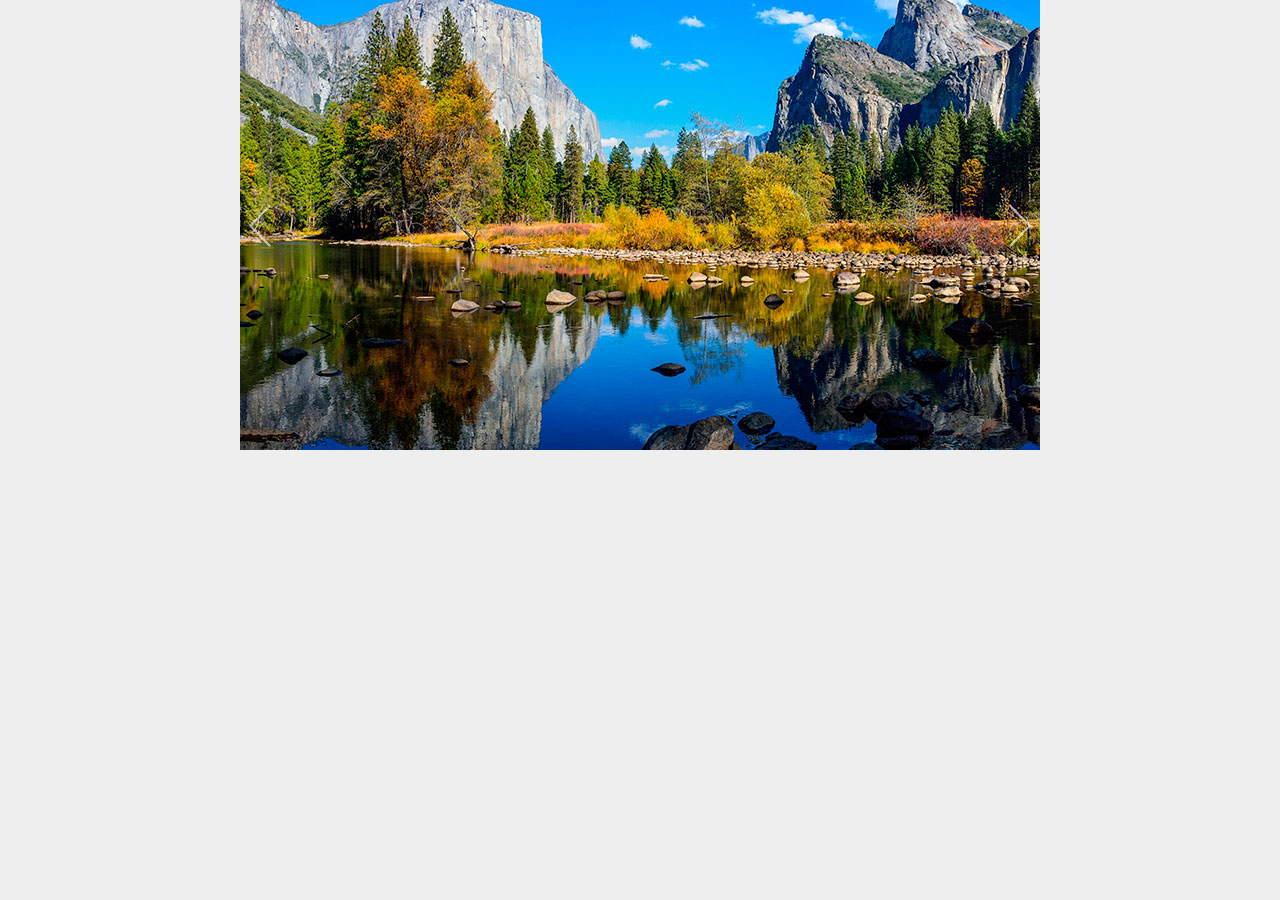
<file: 5/gallery.html>
<!doctype html>
<html>
    <head>
        <meta charset="utf-8">
        <title>Домашнее задание 5</title>
        <link rel="stylesheet" href="css/styles.css">
    </head>
    <body>
        <div class="gallery gallery-1">
            <div class="photos">
                <img src="img/1.jpg" alt="">
                <img src="img/2.jpg" alt="">
                <img src="img/3.jpg" alt="">
                <img src="img/4.jpg" alt="">
                <img src="img/5.jpg" alt="">
                <img src="img/6.jpg" alt="">
                <img src="img/7.jpg" alt="">
                <img src="img/8.jpg" alt="">
                <img src="img/9.jpg" alt="">
                <img src="img/10.jpg" alt="">
            </div>
            <div class="buttons">
                <span class="prev"></span>
                <span class="next"></span>
            </div>
        </div>

        <script src="js/jquery-3.2.1.min.js"></script>
        <script src="js/scripts.js"></script>
    </body>
</html>
</file>
<file: 1/css/styles.css>
html, body{
    margin: 0;

}
body {
    display: flex;
    height: 100vh;
}

form {
    margin: auto;
}

.items{
    display: flex;
}

.item{
    width: 200px;
    height: 200px;
    background: #eee;
    margin: 20px;
    box-sizing: border-box;
    border: 1px solid transparent;
}

.item-active{
    border: 1px solid red;
    box-shadow: 10px 10px 10px #222;
}
</file>
<file: 3/css/styles.css>
html, body{
    margin: 0;
}
form {
    margin: auto;
    width: 300px;
    height: 300px;
}
input{
    margin: 10px 0;
}
.items {
    width: 600px;
    margin: 0 auto;
}
.item {
    width: 50px;
    height: 50px;
    display: inline-block;
    border: 1px solid #777;
    font: 16px/50px 'Verdana', sans-serif;
    text-align: center;
}
.focus{
    box-shadow: 0 0 5px #ff0;
}

.shadow{
    box-shadow: 5px 5px 10px #000;
}
</file>
<file: 4/css/styles.css>
html, body{
    margin: 0;
    background: #eee;
}
.faq {
    max-width: 600px;
    padding: 30px;
}
.faq .item {
    margin: 20px 0;
}
.faq .item .ask,
.faq .item .ask1,
.faq .item .ask2 {
    margin-bottom: 10px;
    cursor: pointer;
    font: 30px 'Open Sans', sans-serif;
}
.faq .item .answer,
.faq .item .answer1,
.faq .item .answer2 {
    display: none;
    padding: 0 15px;
    overflow: hidden;
    background: #ff0;
    border-radius: 5px;
    font: 16px 'Open Sans', sans-serif;
}
.gallery {
    position: relative;
    width: 800px;
    height: 450px;
    margin: 0 auto;
    text-align: center;
}
.gallery .photos {
    position: relative;
    height: 500px;
}
.gallery .photos img {
    width: 100%;
    position: absolute;
    left: 0;
    opacity: 0;
    transition: opacity 1s;
}
.gallery .photos img.showed {
    opacity: 1;
}
.gallery .prev,
.gallery .next {
    width: 40px;
    height: 100%;
    position: absolute;
    top: 0;
    cursor: pointer;
}
.gallery .prev {
    left: 0;
    background: url("../img/left.png") center no-repeat;
}
.gallery .prev:hover {
    background: url("../img/left_hover.png") center no-repeat;
}
.gallery .next {
    right: 0;
    background: url("../img/right.png") center no-repeat;
}
.gallery .next:hover {
    background: url("../img/right_hover.png") center no-repeat;
}
</file>
<file: 5/css/styles.css>
html, body{
    margin: 0;
    background: #eee;
}
.gallery {
    position: relative;
    width: 800px;
    margin: 0 auto;
    text-align: center;
}
.gallery .photos {
    width: 800px;
    height: 450px;
    position: relative;
}
.gallery .photos img {
    width: 100%;
    position: absolute;
    top: 0;
    left: 0;
    opacity: 0;
    transition: opacity 1s;
}
.gallery .photos img.showed {
    opacity: 1;
}
.gallery .prev,
.gallery .next {
    width: 40px;
    height: 100%;
    position: absolute;
    top: 0;
    cursor: pointer;
}
.gallery .prev {
    left: 0;
    background: url("../img/left.png") center no-repeat;
}
.gallery .prev:hover {
    background: url("../img/left_hover.png") center no-repeat;
}
.gallery .next {
    right: 0;
    background: url("../img/right.png") center no-repeat;
}
.gallery .next:hover {
    background: url("../img/right_hover.png") center no-repeat;
}
.menu {
    position: fixed;
    top: 0;
    left: 0;
    background: #000;
    color: #fff;
    height: 50px;
    width: 100%;
}
.menu a {
    color: inherit;
    line-height: 50px;
    font-size: 20px;
    margin: 0 10px;
    transition: color 0.4s;
}
.menu a.active {
    color: #ff0;
}
.content {
    margin-top: 70px;
}
a.scrollTop {
    position: fixed;
    right: 2%;
    bottom: 200px;
    text-decoration: none;
    width: 51px;
    height: 51px;
    font-size: 0;
    line-height: 0;
    color: transparent;
    margin: 0;
    padding: 0;
    background: url("../img/top.png") center bottom no-repeat;
    z-index: 9;
}
a.scrollTop:hover {
    background-position-y: top;
}
</file>
<file: 2/1/css/styles.css>
html, body{
    margin: 0;

}
body {
    display: flex;
    height: 100vh;
    outline: 1px solid red;
}
form {
    margin: auto;
}
input {
    display: block;
    margin-bottom: 10px;
}
.error {
    outline: 1px solid red;
}
.message_error {
    color: red;
}
</file>
<file: 2/2/css/styles.css>
html, body, ul, li{
    margin: 0;
    padding: 0;
}
.gallery {
    width: 860px;
    margin: 0 auto 20px;
    text-align: center;
}
.gallery .photos {
    position: relative;
    height: 500px;
}
.gallery .photos img {
    width: 100%;
    position: absolute;
    left: 0;
    opacity: 0;
    transition: opacity 1s;
}
.gallery .photos img.showed {
    opacity: 1;
}
</file>
